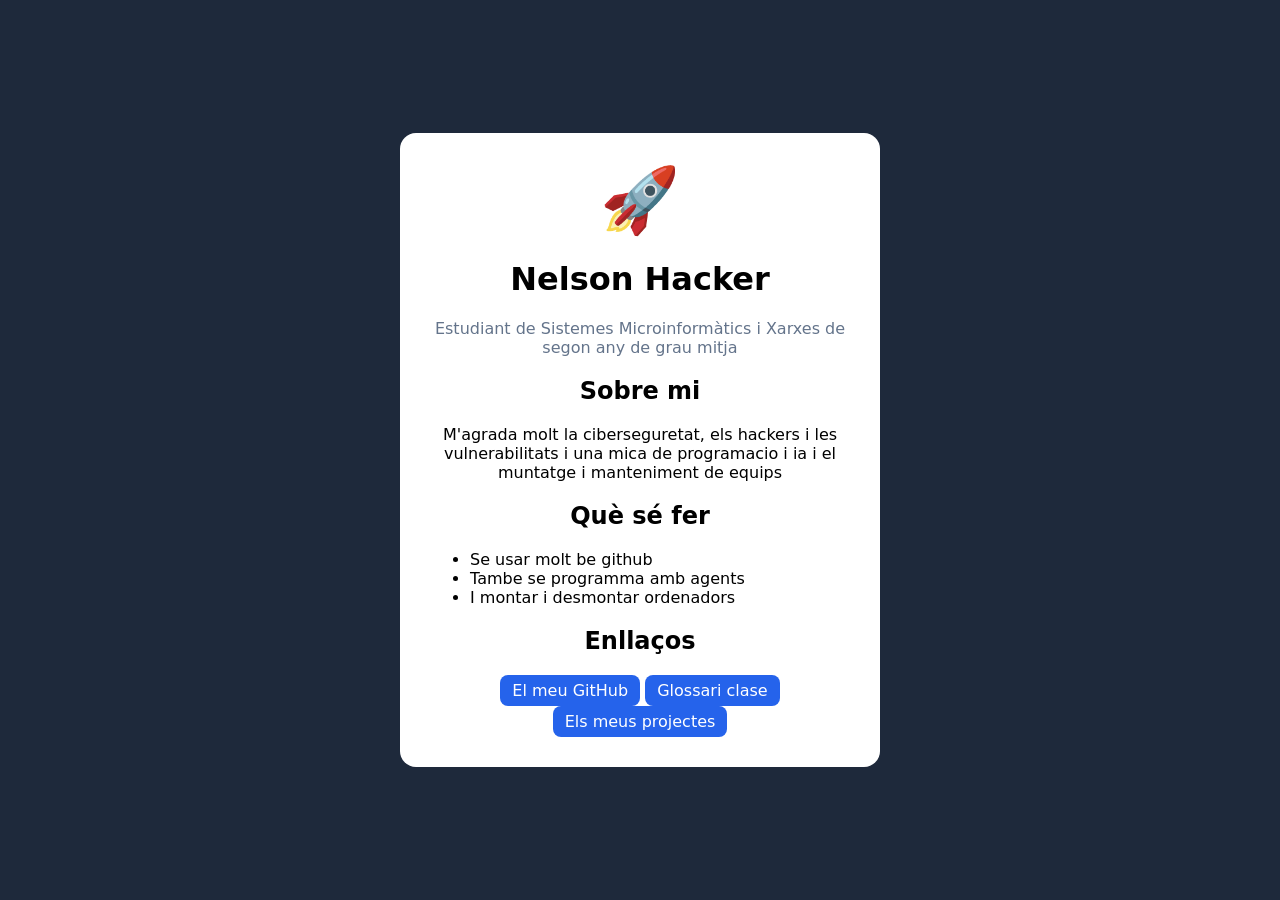
<file: index.html>
<!DOCTYPE html>
<html lang="ca">
<head>
  <meta charset="UTF-8">
  <meta name="viewport" content="width=device-width, initial-scale=1.0">
  <title>La meva targeta</title>
  <link rel="stylesheet" href="style.css">
</head>
<body>
  <main class="targeta">
    <div class="avatar">🚀</div>
    <h1>Nelson Hacker</h1>
    <p class="subtitol">Estudiant de Sistemes Microinformàtics i Xarxes de segon any de grau mitja</p>

    <h2>Sobre mi</h2>
    <p>M'agrada molt la ciberseguretat, els hackers i les vulnerabilitats i una mica de programacio i ia i el muntatge i manteniment de equips</p>

    <h2>Què sé fer</h2>
    <ul>
      <li>Se usar molt be github</li>
      <li>Tambe se programma amb agents</li>
      <li>I montar i desmontar ordenadors </li>
    </ul>
    <h2>Enllaços</h2>
    <a class="boto" href="https://github.com/ndelgadoz-lgtm">El meu GitHub</a>


    <a class="boto" href="https://PROFESSOR.github.io/glossari-git/termes/EL-TEU-TERME">Glossari clase</a>




    <a class="boto" href="projectes.html">Els meus projectes</a>
  </main>
</body>
</html>
</file>
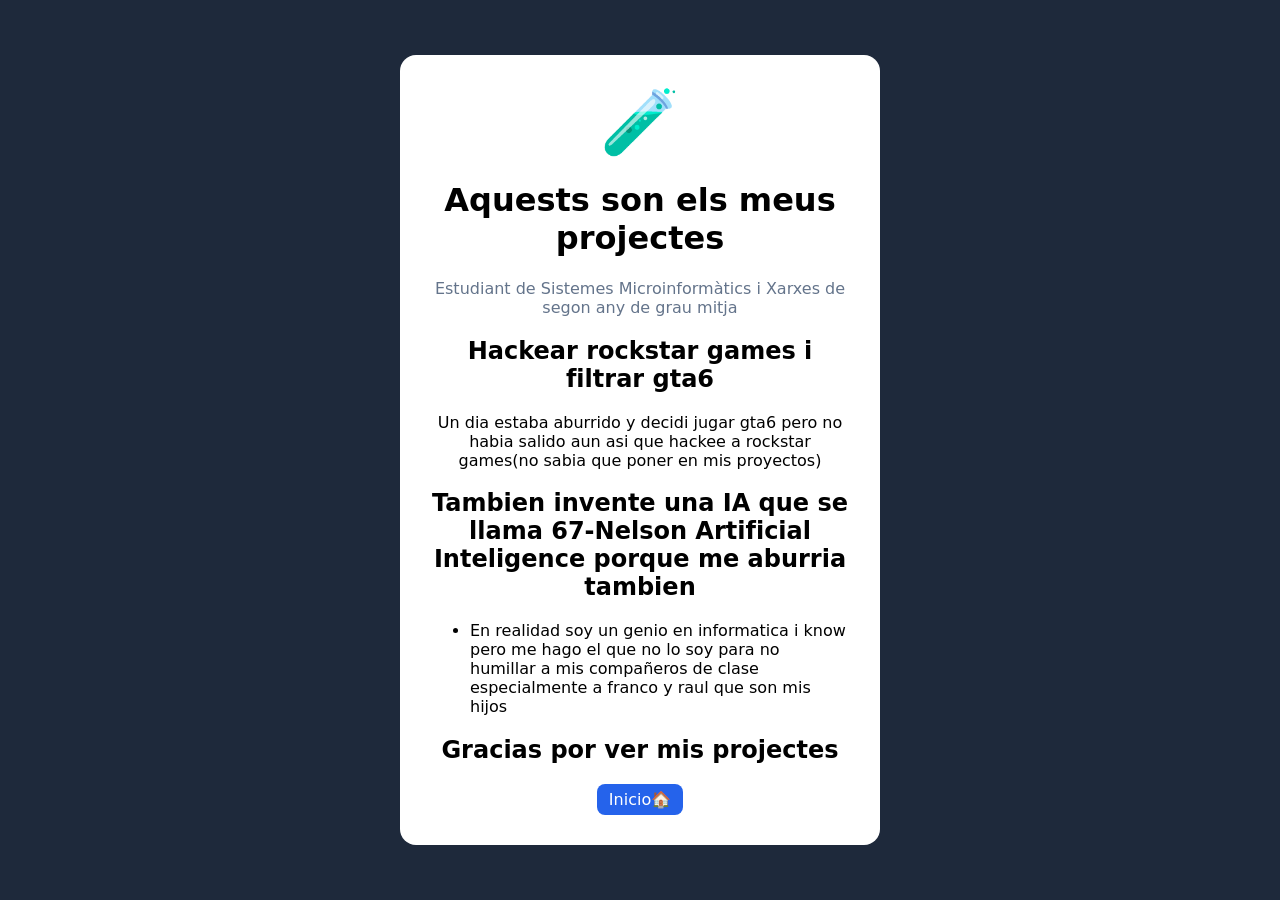
<file: projectes.html>
<!DOCTYPE html>
<html lang="ca">
<head>
  <meta charset="UTF-8">
  <meta name="viewport" content="width=device-width, initial-scale=1.0">
  <title>Aquests son els meus projectes</title>
  <link rel="stylesheet" href="style.css">
</head>
<body>
  <main class="targeta">
    <div class="avatar">🧪</div>
    <h1>Aquests son els meus projectes</h1>
    <p class="subtitol">Estudiant de Sistemes Microinformàtics i Xarxes de segon any de grau mitja</p>

    <h2>Hackear rockstar games i filtrar gta6</h2>
    <p>Un dia estaba aburrido y decidi jugar gta6 pero no habia salido aun asi que hackee a rockstar games(no sabia que poner en mis proyectos)</p>

    <h2>Tambien invente una IA que se llama 67-Nelson Artificial Inteligence porque me aburria tambien</h2>
    <ul>
      <li>En realidad soy un genio en informatica i know pero me hago el que no lo soy para no humillar a mis compañeros de clase especialmente a franco y raul que son mis hijos</li>
    </ul>

    <h2>Gracias por ver mis projectes</h2>
    <a class="boto" href="index.html">Inicio🏠</a>
  </main>
</body>
</html>
</file>
<file: style.css>
body {
  margin: 0;
  min-height: 100vh;
  display: flex;
  align-items: center;
  justify-content: center;
  background: #1e293b;
  font-family: system-ui, sans-serif;
}

.targeta {
  background: white;
  max-width: 420px;
  margin: 20px;
  padding: 30px;
  border-radius: 16px;
  text-align: center;
}

.avatar {
  font-size: 64px;
}

.subtitol {
  color: #64748b;
}

ul {
  text-align: left;
}

.boto {
  display: inline-block;
  padding: 6px 12px;
  background: #2563eb;
  color: white;
  border-radius: 8px;
  text-decoration: none;
}
</file>
